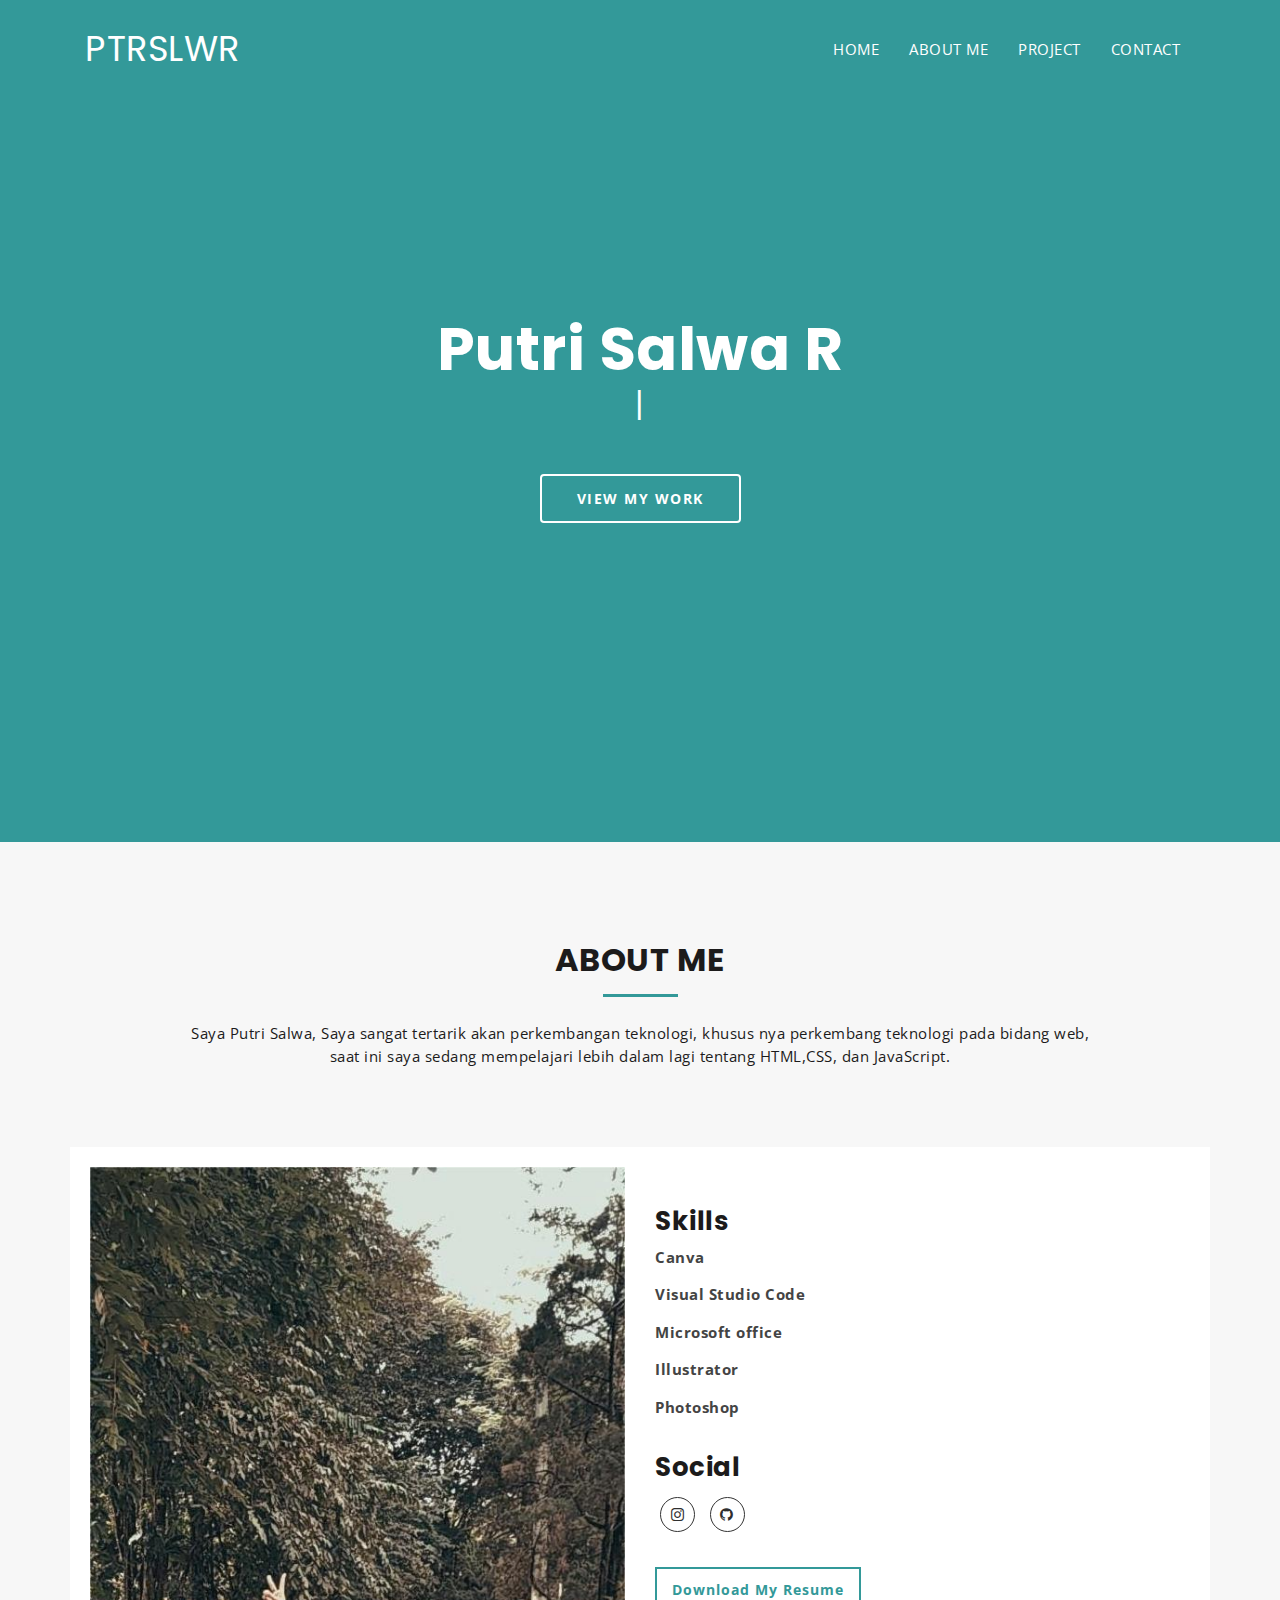
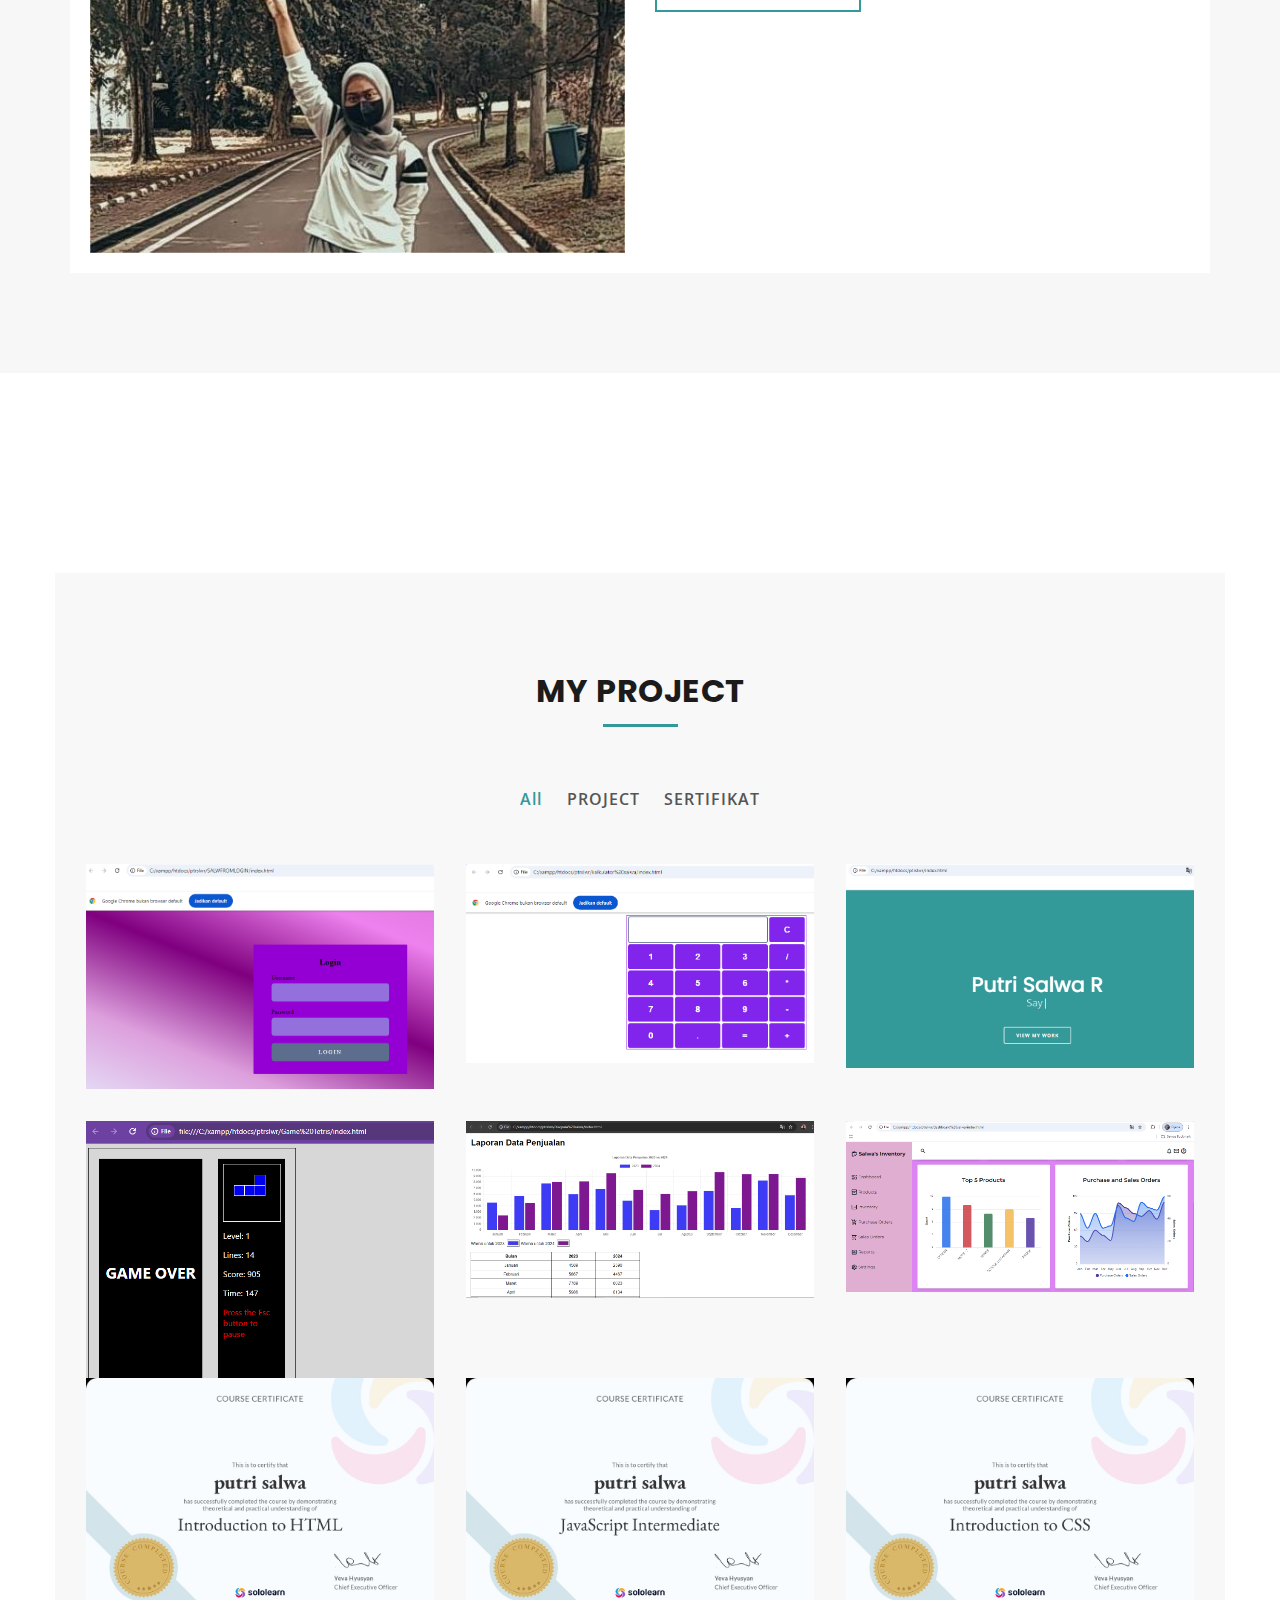
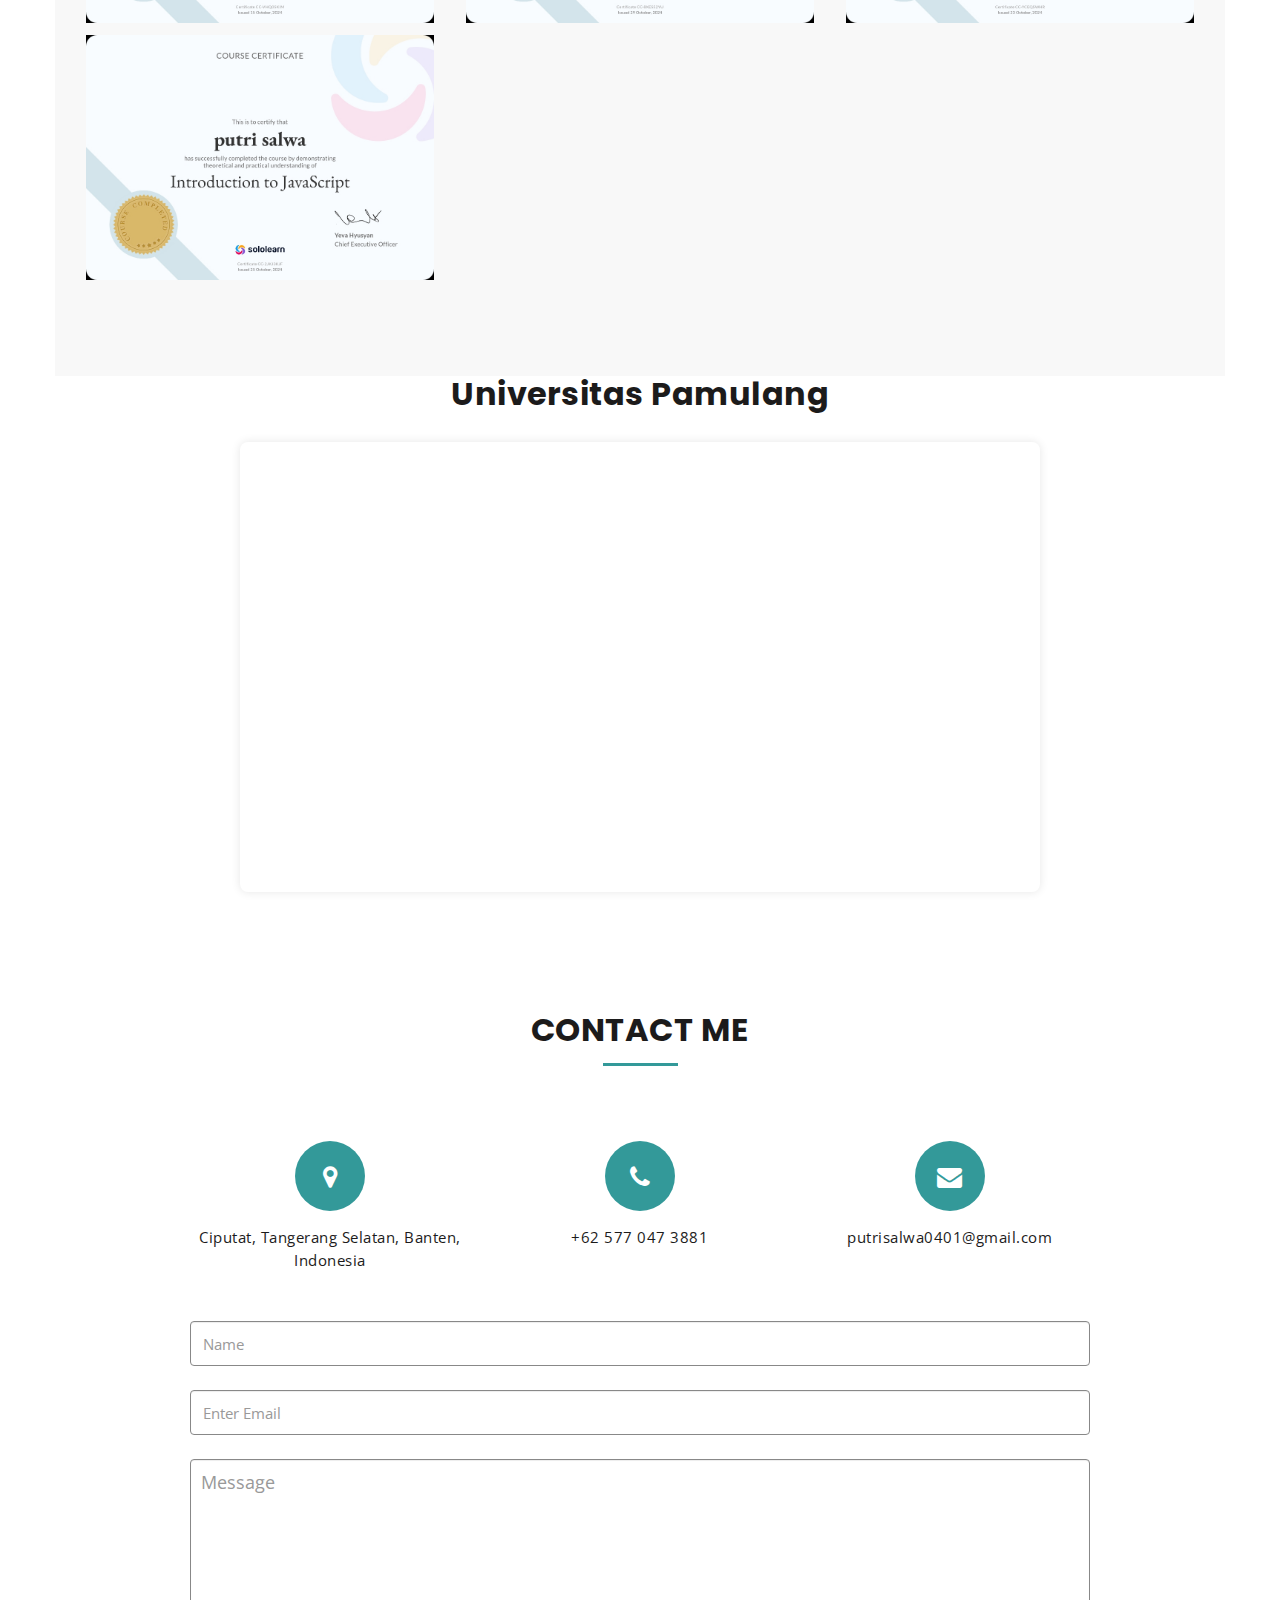
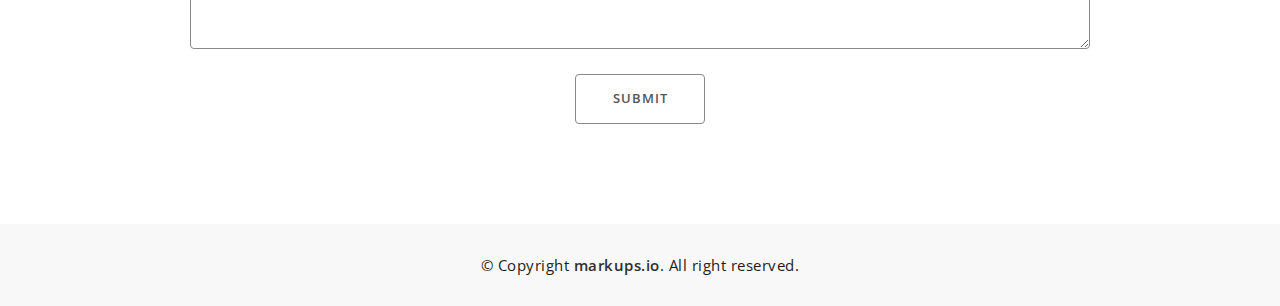
<file: index.html>
<!DOCTYPE html>
<html lang="en">
  <head>
    <meta charset="utf-8">
    <meta http-equiv="X-UA-Compatible" content="IE=edge">
    <meta name="viewport" content="width=device-width, initial-scale=1">
    <!-- The above 3 meta tags *must* come first in the head; any other head content must come *after* these tags -->
    <title>PTRSLWR</title>
    <!-- Favicon -->
    <link rel="shortcut icon" type="image/icon" href="assets/images/P.png"/>
    <!-- Font Awesome -->
    <link href="https://maxcdn.bootstrapcdn.com/font-awesome/4.6.3/css/font-awesome.min.css" rel="stylesheet">
    <!-- Bootstrap -->
    <link href="assets/css/bootstrap.min.css" rel="stylesheet">
    <!-- Slick slider -->
    <link href="assets/css/slick.css" rel="stylesheet">
    <!-- Gallery Lightbox -->
    <link href="assets/css/magnific-popup.css" rel="stylesheet">
    <!-- Theme color -->
    <link id="switcher" href="assets/css/theme-color/default-theme.css" rel="stylesheet">

    <!-- Main Style -->
    <link href="style.css" rel="stylesheet">

    <!-- Fonts -->

    <!-- Open Sans for body font -->
	<link href="https://fonts.googleapis.com/css?family=Open+Sans:300,400,400i,600,700,800" rel="stylesheet">
    <!-- Poppins for Title -->
  	<link href="https://fonts.googleapis.com/css?family=Poppins" rel="stylesheet">
 
 
	
    <!-- HTML5 shim and Respond.js for IE8 support of HTML5 elements and media queries -->
    <!-- WARNING: Respond.js doesn't work if you view the page via file:// -->
    <!--[if lt IE 9]>
      <script src="https://oss.maxcdn.com/html5shiv/3.7.2/html5shiv.min.js"></script>
      <script src="https://oss.maxcdn.com/respond/1.4.2/respond.min.js"></script>
    <![endif]-->
  </head>
  <body>
  	
  	<!-- Start Header -->
	<header id="mu-header" class="" role="banner">
		<div class="container">
			<nav class="navbar navbar-default mu-navbar">
		  <div class="container-fluid">
		    <!-- Brand and toggle get grouped for better mobile display -->
		    <div class="navbar-header">
		      <button type="button" class="navbar-toggle collapsed" data-toggle="collapse" data-target="#bs-example-navbar-collapse-1" aria-expanded="false">
		        <span class="sr-only">Toggle navigation</span>
		        <span class="icon-bar"></span>
		        <span class="icon-bar"></span>
		        <span class="icon-bar"></span>
		      </button>

		      <!-- Text Logo -->
		      <a class="navbar-brand" href="#">PTRSLWR</a>

		      <!-- Image Logo -->
		      <!-- <a class="navbar-brand" href="#"><img src="assets/images/logo.png"></a> -->


		    </div>

		    <!-- Collect the nav links, forms, and other content for toggling -->
		    <div class="collapse navbar-collapse" id="bs-example-navbar-collapse-1">
		      	<ul class="nav navbar-nav mu-menu navbar-right">
			        <li><a href="#">HOME</a></li>
			        <li><a href="#mu-about">ABOUT ME</a></li>
			        <!-- <li><a href="#mu-service">PROJECT</a></li> -->
		          <li><a href="#mu-portfolio">PROJECT</a></li>
		          <!-- <li><a href="#mu-testimonials">TESTIMONIALS</a></li> -->
		            <li><a href="#mu-contact">CONTACT</a></li>
		      	</ul>
		    </div><!-- /.navbar-collapse -->
		  </div><!-- /.container-fluid -->
		</nav>
		</div>
	</header>
	<!-- End Header -->

	<!-- Start Featured Slider -->

	<section id="mu-featured-slider">
		<div class="container">
			<div class="row">
				<div class="col-md-12">
					<div class="mu-featured-area">
						<h1>Putri Salwa R</h1>

						<!-- Start text slide -->
						<div class="mu-featured-slider-wrapper">
							<div class="mu-featured-slider" id="typed-strings">
								<p> Saya <span>Mahasiswa</span></p>
								<p> S1 <span>Teknik Informatika</span></p>
		   						<!-- <p>I am <span>Photographer</span></p> -->
							</div>
							<span id="typed"></span>
						</div>
						<!-- Start text slide -->
						
						<div class="mu-featured-content">
							<!-- <p>Lorem ipsum dolor sit amet, consectetur adipisicing elit. Facere ipsa necessitatibus voluptate. Dolores sed neque, accusantium iusto inventore harum quibusdam, aspernatur, ullam vero ea eos ipsam tenetur dolore qui voluptatibus!</p> -->
							<a href="#mu-portfolio" class="mu-primary-btn view-my-work-btn">VIEW MY WORK</a>
						</div>

					</div>
				</div>			
			</div>
		</div>
	</section>
	
	<!-- Start Featured Slider -->
	
	<!-- Start main content -->
		
	<main role="main">

		<!-- Start About -->
		<section id="mu-about">
			<div class="container">
				<div class="row">
					<div class="col-md-12">
						<div class="mu-about-area">

							<div class="mu-about-header">
								<h2 class="mu-heading-title">ABOUT ME</h2>
								<span class="mu-header-dot"></span>
								<p>Saya Putri Salwa, Saya sangat tertarik akan perkembangan teknologi, khusus nya perkembang teknologi pada bidang web, saat ini saya sedang mempelajari lebih dalam lagi tentang HTML,CSS, dan JavaScript.</p>
							</div>

							<!-- Start About Us Content -->
							<div class="mu-about-content">
								<div class="row">
									<div class="col-md-6">
										<div class="mu-about-content-left">
											<img class="mu-profile-img" src="assets/images/fotosalwa.jpg" alt="Profile Image">
										</div>
									</div>
									<div class="col-md-6">
										<div class="mu-about-content-right">
			
											<!-- Start skills progress bar -->

						                  	<div class="mu-skill-progress-bar">
						                  		<h3>Skills</h3>
							                    <span>Canva</span>
							                    <div class="mu-pro-bar mu-html5-bar">
							                      
							                    </div>
							                    <span>Visual Studio Code</span>
							                    <div class="mu-pro-bar mu-css-bar">
							                     
							                    </div>
							                    <span>Microsoft office</span>
							                    <div class="mu-pro-bar mu-photoshop-bar">
							                    </div>
							                    <span>Illustrator</span>
							                    <div class="mu-pro-bar mu-wordpress-bar">
							                    </div>
							                    <span>Photoshop</span>
							                    <div class="mu-pro-bar mu-jquery-bar">
							                    </div>
						                  	</div>

						                  	<!-- Start Social Media -->
						                  	<div class="mu-social-media">
						                  		<h3>Social</h3>
						                  		<!-- <a href="#"><i class="fa fa-facebook"></i></a> -->
						                  		<a href="https://www.instagram.com/ptrslwr/"><i class="fa fa-instagram"></i></a>
						                  		<a href="https://github.com/Ptrslwr1/ptrslwr.github.io"><i class="fa fa-github"></i></a>
						                  		<!-- <a href=""><i class="fa fa-google-plus"></i></a> -->
						                  	</div>

						                  	<!-- Download Ressume Button -->
						                  	<a href="#" class="mu-resume-btn">Download My Resume</a>

										</div>
									</div>
								</div>
							</div>
							<!-- End About Us Content -->

						</div>
					</div>
				</div>
			</div>
		</section>
		<!-- End About -->

		<!-- Start Service -->
		<section id="mu-service">
			<div class="container">
				<div class="row">
					<div class="col-md-12">
						<div class="mu-service-area">

							<!-- <div class="mu-service-header">
								<h2 class="mu-heading-title">MY PROJECT</h2>
								<span class="mu-header-dot"></span>
								<p>Lorem Ipsum is simply dummy text of the printing and typesetting industry. Lorem Ipsum has been the industry's standard dummy text ever</p>
							</div> -->

							<!-- Start Service Content -->
							<!-- <div class="mu-service-content">
								<div class="row"> -->

									<!-- Service Single Content -->
									<!-- <div class="col-md-4 col-sm-6">
										<div class="mu-service-content-single">
											<span class="mu-service-icon-box">
												<i class="fa fa-leaf"></i>
											</span>
											<h4>UI/UX Design</h4>
											<p>Lorem ipsum dolor sit amet, consect adipis elit minim veniam ettis inkeras.</p>
										</div>
									</div> -->
									<!-- / Service Single Content -->

									<!-- Service Single Content -->
									<!-- <div class="col-md-4 col-sm-6">
										<div class="mu-service-content-single">
											<span class="mu-service-icon-box">
												<i class="fa fa-desktop"></i>
											</span>
											<h4>Web Development</h4>
											<p>Lorem ipsum dolor sit amet, consect adipis elit minim veniam ettis inkeras.</p>
										</div>
									</div> -->
									<!-- / Service Single Content -->

									<!-- Service Single Content -->
									<!-- <div class="col-md-4 col-sm-6">
										<div class="mu-service-content-single">
											<span class="mu-service-icon-box">
												<i class="fa fa-briefcase"></i>
											</span>
											<h4>Branding</h4>
											<p>Lorem ipsum dolor sit amet, consect adipis elit minim veniam ettis inkeras.</p>
										</div>
									</div> -->
									<!-- / Service Single Content -->

									<!-- Service Single Content -->
									<!-- <div class="col-md-4 col-sm-6">
										<div class="mu-service-content-single">
											<span class="mu-service-icon-box">
												<i class="fa fa-camera"></i>
											</span>
											<h4>Photography</h4>
											<p>Lorem ipsum dolor sit amet, consect adipis elit minim veniam ettis inkeras.</p>
										</div>
									</div> -->
									<!-- / Service Single Content -->

									<!-- Service Single Content -->
									<!-- <div class="col-md-4 col-sm-6">
										<div class="mu-service-content-single">
											<span class="mu-service-icon-box">
												<i class="fa fa-android"></i>
											</span>
											<h4>Apps Development</h4>
											<p>Lorem ipsum dolor sit amet, consect adipis elit minim veniam ettis inkeras.</p>
										</div>
									</div> -->
									<!-- / Service Single Content -->

									<!-- Service Single Content -->
									<!-- <div class="col-md-4 col-sm-6">
										<div class="mu-service-content-single">
											<span class="mu-service-icon-box">
												<i class="fa fa-line-chart"></i>
											</span>
											<h4>Digital Marketing</h4>
											<p>Lorem ipsum dolor sit amet, consect adipis elit minim veniam ettis inkeras.</p>
										</div>
									</div> -->
									<!-- / Service Single Content -->

								</div>
							</div> 
							<!-- End Service Content -->

						<!-- </div>
					</div>
				</div>
			</div>
		</section>
		End Service -->

		<!-- Start Portfolio -->
		<section id="mu-portfolio">
			<div class="container">
				<div class="row">
					<div class="col-md-12">
						<div class="mu-portfolio-area">

							<div class="mu-portfolio-header">
								<h2 class="mu-heading-title">MY PROJECT</h2>
								<span class="mu-header-dot"></span>
							</div>

							<!-- Start Portfolio Filter -->
							<div class="mu-portfolio-filter-area">
								<ul class="mu-simplefilter">
					                <li class="active" data-filter="all">All</li>
					                <li data-filter="1">PROJECT</li>
					                <li data-filter="2">SERTIFIKAT</li>
					                <!-- <li data-filter="3">Graphics Design</li>
					                <li data-filter="4">Mobile App</li>
					                <li data-filter="5">Branding</li>
					                <li data-filter="6">Marketing</li> -->
					            </ul>
							</div>

							<!-- Start Portfolio Content -->
							<div class="mu-portfolio-content">
								<div class="filtr-container">

					                <div class="col-xs-6 col-sm-4 col-md-4 filtr-item" data-category="1">
					                	<div class="mu-item-thumbonail">
					                		<img class="img-responsive" src="assets/images/loginsalwa.png" alt="image">
					                	</div>
					                	<div class="mu-filter-item-content">
					                    	<h4 class="mu-filter-item-title">FORM LOGIN</h4>
					                    	<a class="mu-filter-link" href="SALWFROMLOGIN/index.html"><i class="fa fa-link"></i></a>
					                    	<a class="mu-filter-imglink" href="assets/images/loginsalwa.png" title="FORM LOGIN"><i class="fa fa-search"></i></a>
					                    </div>
					                </div>

					                <div class="col-xs-6 col-sm-4 col-md-4 filtr-item" data-category="1">
					                	<div class="mu-item-thumbonail">
					                		<img class="img-responsive" src="assets/images/kalkusalwa.png" alt="image">
					                	</div>
					                	<div class="mu-filter-item-content">
					                    	<h4 class="mu-filter-item-title">KALKULATOR</h4>
					                    	<a class="mu-filter-link" href="kalkulator salwa/index.html"><i class="fa fa-link"></i></a>
					                    	<a class="mu-filter-imglink" href="assets/images/kalkusalwa.png" title="KALKULATOR"><i class="fa fa-search"></i></a>
					                    </div>
					                </div>

					                <div class="col-xs-6 col-sm-4 col-md-4 filtr-item" data-category="1">
					                	<div class="mu-item-thumbonail">
					                		<img class="img-responsive" src="assets/images/portosal.png" alt="image">
					                	</div>
					                	<div class="mu-filter-item-content">
					                    	<h4 class="mu-filter-item-title">PORTOFOLIO</h4>
					                    	<a class="mu-filter-link" href="index.html"><i class="fa fa-link"></i></a>
					                    	<a class="mu-filter-imglink" href="assets/images/portosal.png" title="PORTOFOLIO"><i class="fa fa-search"></i></a>
					                    </div>
					                </div>

					                <div class="col-xs-6 col-sm-4 col-md-4 filtr-item" data-category="1">
					                	<div class="mu-item-thumbonail">
					                		<img class="img-responsive" src="assets/images/game tetris.png" alt="image">
					                	</div>
					                	<div class="mu-filter-item-content">
					                    	<h4 class="mu-filter-item-title">Game Tetris</h4>
					                    	<a class="mu-filter-link" href="Game Tetris/index.html"><i class="fa fa-link"></i></a>
					                    	<a class="mu-filter-imglink" href="assets/images/game tetris.png" title="Game Tetris"><i class="fa fa-search"></i></a>
					                    </div>
					                </div>

									<div class="col-xs-6 col-sm-4 col-md-4 filtr-item" data-category="1">
					                	<div class="mu-item-thumbonail">
					                		<img class="img-responsive" src="assets/images/datapenjualan.png" alt="image">
					                	</div>
					                	<div class="mu-filter-item-content">
					                    	<h4 class="mu-filter-item-title">Diagram Penjualan</h4>
					                    	<a class="mu-filter-link" href="Diagram salwa/index.html"><i class="fa fa-link"></i></a>
					                    	<a class="mu-filter-imglink" href="assets/images/datapenjualan.png" title="Diagram Penjualan"><i class="fa fa-search"></i></a>
					                    </div>
					                </div>

					                <div class="col-xs-6 col-sm-4 col-md-4 filtr-item" data-category="1">
					                	<div class="mu-item-thumbonail">
					                		<img class="img-responsive" src="assets/images/webdash.png" alt="image">
					                	</div>
					                	<div class="mu-filter-item-content">
					                    	<h4 class="mu-filter-item-title">DASHBOARD WEB</h4>
					                    	<a class="mu-filter-link" href="dashboard salwa/index.html"><i class="fa fa-link"></i></a>
					                    	<a class="mu-filter-imglink" href="assets/images/webdash.png" title="DASHBOARD WEB"><i class="fa fa-search"></i></a>
					                    </div>
					                </div>

					                <div class="col-xs-6 col-sm-4 col-md-4 filtr-item" data-category="2">
					                	<div class="mu-item-thumbonail">
					                		<img class="img-responsive" src="assets/images/html.jpg" alt="image">
					                	</div>
					                	<div class="mu-filter-item-content">
					                    	<h4 class="mu-filter-item-title">SERTIFIKAT HTML</h4>
					                    	<!-- <a class="mu-filter-link" href="#"><i class="fa fa-link"></i></a> -->
					                    	<a class="mu-filter-imglink" href="assets/images/html.jpg" title="SERTIFIKAT HTML"><i class="fa fa-search"></i></a>
					                    </div>
					                </div> 

					                <div class="col-xs-6 col-sm-4 col-md-4 filtr-item" data-category="2">
					                	<div class="mu-item-thumbonail">
					                		<img class="img-responsive" src="assets/images/JS2.jpeg" alt="image">
					                	</div>
					                	<div class="mu-filter-item-content">
					                    	<h4 class="mu-filter-item-title">SERTIFIKAT JAVASCRIPTS 2</h4>
					                    	<!-- <a class="mu-filter-link" href="#"><i class="fa fa-link"></i></a> -->
					                    	<a class="mu-filter-imglink" href="assets/images/JS2.jpeg" title="SERTIFIKAT JAVASCRIPTS 2"><i class="fa fa-search"></i></a>
					                    </div>
					                </div> 

					                <div class="col-xs-6 col-sm-4 col-md-4 filtr-item" data-category="2">
					                	<div class="mu-item-thumbonail">
					                		<img class="img-responsive" src="assets/images/css.jpg" alt="image">
					                	</div>
					                	<div class="mu-filter-item-content">
					                    	<h4 class="mu-filter-item-title">SERTIFIKAT CSS</h4>
					                    	<!-- <a class="mu-filter-link" href="#"><i class="fa fa-link"></i></a> -->
					                    	<a class="mu-filter-imglink" href="assets/images/css.jpg" title="SERTIFIKAT CSS"><i class="fa fa-search"></i></a>
					                    </div>
					                </div>

					                <div class="col-xs-6 col-sm-4 col-md-4 filtr-item" data-category="2">
					                	<div class="mu-item-thumbonail">
					                		<img class="img-responsive" src="assets/images/javascript.jpg" alt="image">
					                	</div>
					                	<div class="mu-filter-item-content">
					                    	<h4 class="mu-filter-item-title">SERTIFIKAT JAVASCRIPTS</h4>
					                    	<!-- <a class="mu-filter-link" href="#"><i class="fa fa-link"></i></a> -->
					                    	<a class="mu-filter-imglink" href="assets/images/javascript.jpg" title="SERTIFIKAT JavaScript"><i class="fa fa-search"></i></a>
					                    </div>
					                </div> 

					            </div>
							</div>
							<!-- End Portfolio Content -->

						</div>
					</div>
				</div>
			</div>
		</section>
		<!-- End Portfolio -->

		<!-- Start Testimonials -->
		<!-- <section id="mu-testimonials">
			<div class="container">
				<div class="row">
					<div class="col-md-12">
						<div class="mu-testimonials-area">
							<div class="mu-testimonial-header">
								<h2 class="mu-heading-title">Client Testimonials</h2>
								<span class="mu-header-dot"></span>
							</div>

							<div class="mu-testimonials-block">
								<ul class="mu-testimonial-slide">

									<li>
										<i class="fa fa-quote-right mu-quote-icon"></i>
										<p>Lorem Ipsum is simply dummy text of the printing and typesetting industry. Lorem Ipsum has been the industry's standard dummy text ever.</p>
										<h5 class="mu-ct-name"> - Jhon Doe</h5>
										<span class="mu-ct-title">CEO, Apple Inc.</span>
									</li>

									<li>
										<i class="fa fa-quote-right mu-quote-icon"></i>
										<p>Lorem Ipsum is simply dummy text of the printing and typesetting industry. Lorem Ipsum has been the industry's standard dummy text ever.</p>
										<h5 class="mu-ct-name"> - Alice Boga</h5>
										<span class="mu-ct-title">Director, Google Inc.</span>
									</li>

									<li>
										<i class="fa fa-quote-right mu-quote-icon"></i>
										<p>Lorem Ipsum is simply dummy text of the printing and typesetting industry. Lorem Ipsum has been the industry's standard dummy text ever.</p>
										<h5 class="mu-ct-name"> - Jhon Smith</h5>
										<span class="mu-ct-title">Web Developer</span>
									</li>

								</ul>
							</div>

						</div>
					</div>
				</div>
			</div>
		</section> -->
		<!-- End Testimonials -->

		<div class="container">
			<h2 class="contact-title">Universitas Pamulang</h2>
			
			<div class="map-container" style="width: 100%; max-width: 800px; margin: 20px auto;">
				<div class="map-wrapper" style="position: relative; padding-bottom: 56.25%; height: 0; overflow: hidden;">
					<iframe 
						src="https://www.google.com/maps/embed?pb=!1m18!1m12!1m3!1d3965.3100590942224!2d106.7379746!3d-6.346969!2m3!1f0!2f0!3f0!3m2!1i1024!2i768!4f13.1!3m3!1m2!1s0x2e69ef0c86d53c9f%3A0xe437a85595ea73c1!2sUniversitas%20Pamulang%20(UNPAM)%20-%20Kampus%201!5e0!3m2!1sen!2sid!4v1646234567890!5m2!1sen!2sid"
						style="position: absolute; top: 0; left: 0; width: 100%; height: 100%; border: 0;"
						allowfullscreen=""
						loading="lazy"
						referrerpolicy="no-referrer-when-downgrade">
					</iframe>
				</div>
			</div>
			
			<style>
				.map-container {
					box-shadow: 0 0 10px rgba(0,0,0,0.1);
					border-radius: 8px;
					overflow: hidden;
				}
				
				.contact-title {
					text-align: center;
					margin-bottom: 30px;
				}
				
				@media (max-width: 768px) {
					.map-container {
						margin: 20px 15px;
					}
				}
			</style>
		</div>
	</section>
		<!-- Start Contact -->
		<section id="mu-contact">
			<div class="container">
				<div class="row">
					<div class="col-md-12">
						<div class="mu-contact-area">

							<div class="mu-contact-header">
								<h2 class="mu-heading-title">CONTACT ME</h2>
								<span class="mu-header-dot"></span>
								<!-- <p>Lorem Ipsum is simply dummy text of the printing and typesetting industry. Lorem Ipsum has been the industry's standard dummy text ever</p> -->
							</div>

							<!-- Start Contact Content -->
							<div class="mu-contact-content">
								<div class="row">

									<div class="col-md-12">
										<div class="mu-contact-top">

											<div class="row">
												<div class="col-sm-4">
													<div class="mu-contact-top-single">
														<div class="mu-icon"><i class="fa fa-map-marker"></i></div>
														<p>Ciputat, Tangerang Selatan, Banten, Indonesia</p>
													</div>
												</div>
												<div class="col-sm-4">
													<div class="mu-contact-top-single">
														<div class="mu-icon"><i class="fa fa-phone"></i></div>
														<p>+62 577 047 3881</p>
														<!-- <p>+90 567 098 785</p> -->
													</div>
												</div>
												<div class="col-sm-4">
													<div class="mu-contact-top-single">
														<div class="mu-icon"><i class="fa fa-envelope"></i></div>
														<p>putrisalwa0401@gmail.com</p>
														<!-- <p>support@domain.com</p> -->
													</div>
												</div>

											</div>
										</div>
									</div>	

									<div class="col-md-12">
										<div class="mu-contact-bottom">
										<div id="form-messages"></div>
											<form id="ajax-contact" method="post" action="mailer.php" class="mu-contact-form">
												<div class="form-group">                
													<input type="text" class="form-control" placeholder="Name" id="name" name="name" required>
												</div>
												<div class="form-group">                
													<input type="email" class="form-control" placeholder="Enter Email" id="email" name="email" required>
												</div>              
												<div class="form-group">
													<textarea class="form-control" placeholder="Message" id="message" name="message" required></textarea>
												</div>
												<button type="submit" class="mu-send-msg-btn"><span>SUBMIT</span></button>
								            </form>
										</div>
									</div>	

								</div>
							</div>
							<!-- End Contact Content -->

						</div>
					</div>
				</div>
			</div>
		</section>
		<!-- End Contact -->

	</main>
	
	<!-- End main content -->	
			
			
	<!-- Start footer -->
	<footer id="mu-footer" role="contentinfo">
			<div class="container">
				<div class="mu-footer-area">
					<p class="mu-copy-right">&copy; Copyright <a rel="nofollow" href="http://markups.io">markups.io</a>. All right reserved.</p>
				</div>
			</div>

	</footer>
	<!-- End footer -->

	
	
    <!-- jQuery library -->
    <script src="https://ajax.googleapis.com/ajax/libs/jquery/1.11.3/jquery.min.js"></script>
    <!-- Include all compiled plugins (below), or include individual files as needed -->
    <!-- Bootstrap -->
    <script src="assets/js/bootstrap.min.js"></script>
	<!-- Slick slider -->
    <script type="text/javascript" src="assets/js/slick.min.js"></script>
    <!-- Filterable Gallery js -->
    <script type="text/javascript" src="assets/js/jquery.filterizr.min.js"></script>
    <!-- Gallery Lightbox -->
    <script type="text/javascript" src="assets/js/jquery.magnific-popup.min.js"></script>
    <!-- Ajax contact form  -->
    <script type="text/javascript" src="assets/js/app.js"></script>
	<!-- Featured Slider -->
    <script type="text/javascript" src="assets/js/typed.min.js"></script>
    <!-- On scroll JS  -->
    <script src="assets/js/jquery.appear.js"></script>
	<!-- Progress Bar -->
    <script type="text/javascript" src="assets/js/jquery.lineProgressbar.js"></script>
    
	
    <!-- Custom js -->
	<script type="text/javascript" src="assets/js/custom.js"></script>

	
	
    
  </body>
</html>
</file>
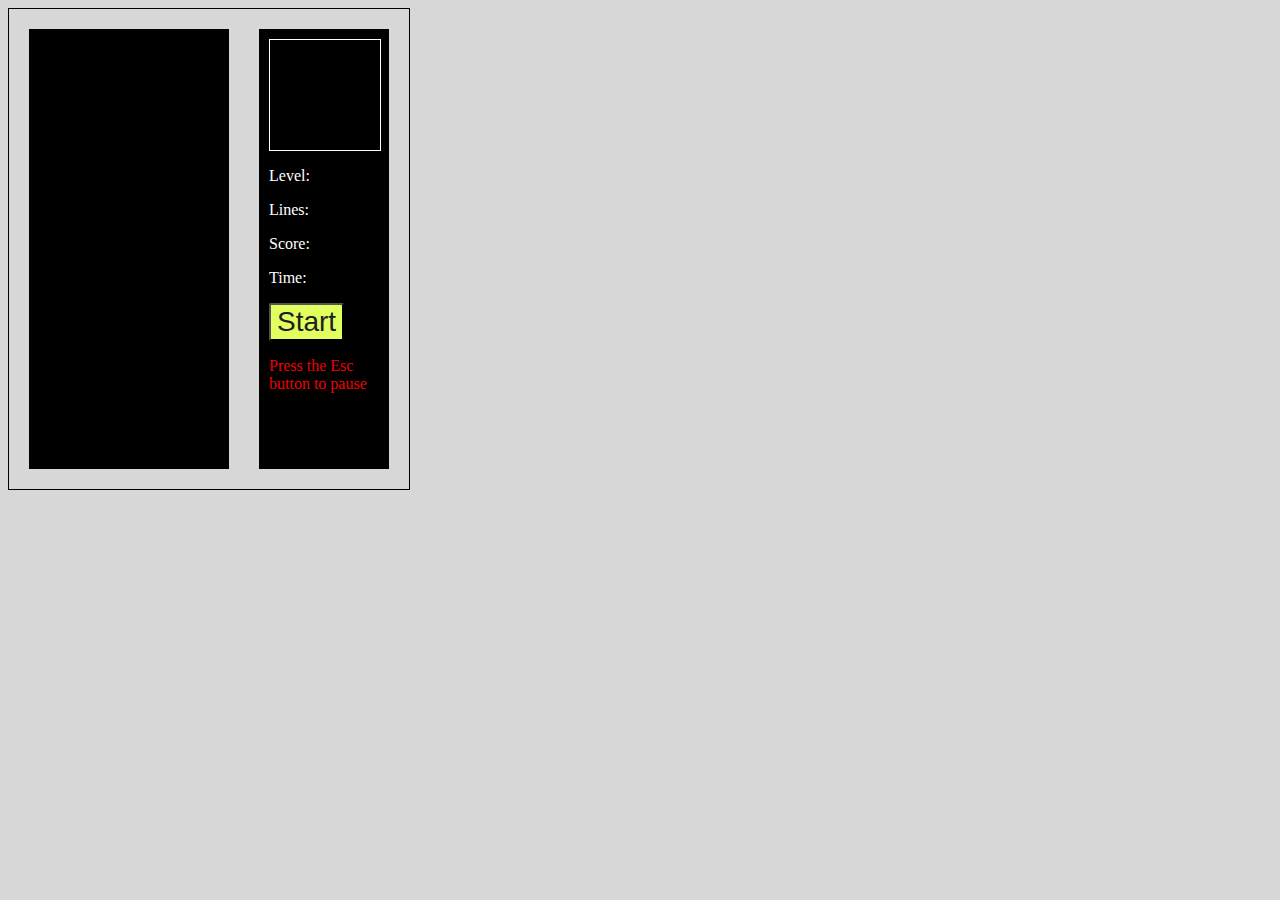
<file: Game Tetris/index.html>
<!DOCTYPE html>
<html>
  <head>
    <title>TETRIS GAME</title>
    <link rel="stylesheet" type="text/css" href="style.css" />
  </head>
  <body>
    <div id="tetris">
      <div id="info">
        <div id="next_shape"></div>
        <p id="level">Level: <span></span></p>
        <p id="lines">Lines: <span></span></p>
        <p id="score">Score: <span></span></p>
        <p id="time">Time: <span></span></p>
        <button id="start">Start</button>
        <p class="red">Press the Esc button to pause<span></span></p>
      </div>
      <div id="canvas"></div>
    </div>
    <script type="text/javascript" src="script.js"></script>
  </body>
</html>
</file>
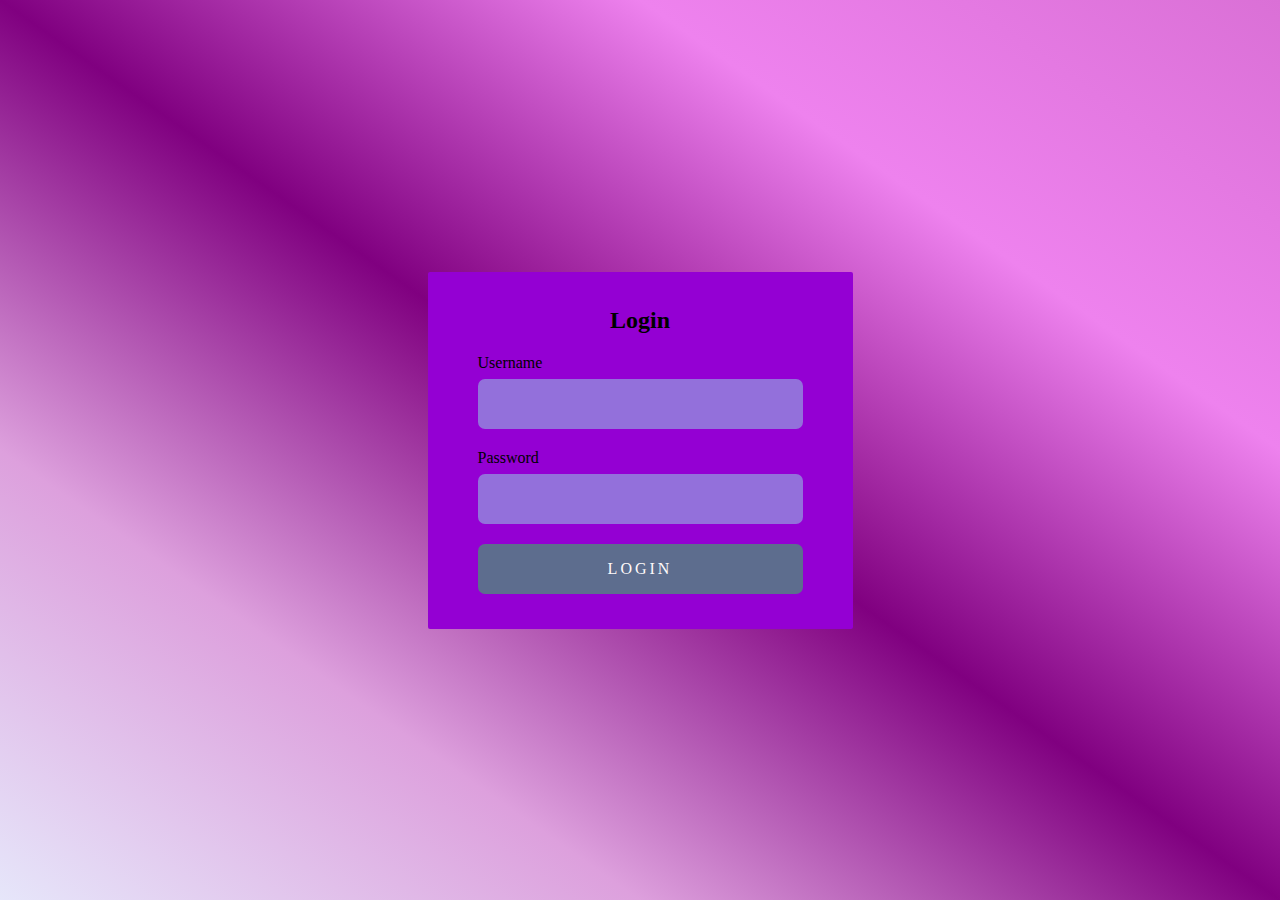
<file: SALWFROMLOGIN/index.html>
<!DOCTYPE html>
<html lang="en">
<head>
    <meta charset="UTF-8">
    <meta http-equiv="X-UA-Compatible" content="IE=edge">
    <meta name="viewport" content="width=device-width, initial-scale=1.0">
    <title>loginSalwa</title>
    <link rel="stylesheet" href="style.css">
    <script type="text/javascript" src="script.js"></script>
</head>
<body>
    <div class="wrapper">
        <div class="form">
            <div class="title">
                Login
            </div>

            <form action="" method="post" id="submit_form">
                <div class="input_wrap">
                    <label for="input_text">Username</label>
                    <div class="input_field">
                        <input type="text" class="input" id="input_text">
                    </div>
                </div>

                <div class="input_wrap">
                    <label for="input_password">Password</label>
                    <div class="input_field">
                        <input type="password" class="input" id="input_password">
                    </div>
                </div>

                <div class="input_wrap">
                    <span class="error_msg">Username atau Password salah, coba lagi.</span>
                    <input type="submit" value="Login" class="btn" id="login_btn">
                </div>
            </form>
        </div>
    </div>

    <script>
        var input_text = document.querySelector('#input_text');
        var input_password = document.querySelector("#input_password");
        var error_msg = document.querySelector(".error_msg");
        var form = document.querySelector("#submit_form");

        form.addEventListener("submit", function (e) {
            e.preventDefault();

            if(input_text.value.length < 1) {
                error_msg.style.display = "inline-block";
                input_text.style.border = "1px solid #f74040";
                return false;
            }

            if (input_password.value.length<1){
                error_msg.style.display="inline-block";
                input_password.style.border="1px solid #f74040";
                return false;
            }

            error_msg.style.display="none";
            alert("Login Successfully");
        });

        var input_fields = document.querySelectorAll(".input");

        input_fields.forEach(function (input_item) {
            input_item.addEventListener("input", function () {
                if (input_item.value.length > 0) {
                    input_item.style.border = "1px solid #1dbf73";
                } else {
                    input_item.style.border = "1px solid #f74040";
                }
            })
        })
    </script>

</body>
</html>
</file>
<file: assets/css/theme-color/default-theme.css>
/*=======================================
Template Design By MarkUps	
Author URI : http://www.markups.io/
========================================*/



.mu-primary-btn:hover,
.mu-primary-btn:focus,
.mu-filter-link:hover,
.mu-filter-imglink:hover,
.mu-filter-link:focus,
.mu-filter-imglink:focus,
.mu-simplefilter li:hover,
.mu-simplefilter li.active,
.mu-copy-right a:hover,
.mu-copy-right a:focus {
	color: #339999;
}

.mu-send-msg-btn:hover,
.mu-send-msg-btn:focus,
.mu-social-media a:hover,
.mu-social-media a:focus {
	border: 1px solid #339999;
	color: #339999;
}

.mu-testimonial-slide .slick-dots li button:hover,
.mu-testimonial-slide .slick-dots li button:focus,
.mu-testimonial-slide .slick-dots li.slick-active button,
.mu-resume-btn:hover,
.mu-resume-btn:focus,
.mu-header-dot,
.mu-filter-item-content,
.mu-contact-top-single .mu-icon,
.mu-skill-progress-bar .mu-pro-bar,
#mu-featured-slider,
#mu-header.mu-fixed-nav {
	background-color: #339999;
}

.mu-contact-form .form-control:focus {
	border: 1px solid #339999;    
} 

.mu-resume-btn,
.mu-service-icon-box {
	border: 2px solid #339999;
	color: #339999;
}


.mu-pro-bar .proggress {
	background-color: #339999 !important;
}
</file>
<file: style.css>
/*
Template Name: Kevin	
Author: MarkUps
Author URI: http://www.markups.io/
Version: 1.0
*/


/* Table of Content
==================================================
#BASIC TYPOGRAPHY
#HEADER	
#MENU 
#FEATURED SLIDER 
#ABOUT US
#SERVICE 
#PORTFOLIO
#TESTIMONIAL
#CONTACT US
#FOOTER
#RESPONSIVE STYLE
*/


/*--------------------*/
/* BASIC TYPOGRAPHY */
/*--------------------*/

body,
html {
	overflow-x:hidden;
}

body {
	font-family: 'Open Sans', sans-serif;
	font-size: 15px;
	letter-spacing: 0.5px;
	line-height: 1.5;
	color: #1c1b1b;
}

ul {
	padding: 0;
	margin: 0;
}

ul li {
	list-style: disc;
	font-size: 17px;
	line-height: 1.59;
}

a { 
	text-decoration: none;
	color: #2f2f2f;  
}

a:hover,
a:focus {
	outline: none;
	text-decoration: none;
}

h1,
h2,
h3,
h4,
h5,
h6 {
	font-family: 'Poppins', sans-serif;
	font-weight: 700;
	margin-top: 0;
}


h1 {
	font-size: 38px;
}

h2 {  
	font-size: 32px; 
	line-height: 1.13; 
}

h3 {  
	font-size: 26px;  
}

h4 {  
	font-size: 22px;  
}

h5 {  
	font-size: 20px;  
}

h6 {  
	font-size: 18px;  
}

img {
	border: none;
	max-width: 100%;
}

code {
	background-color: #ee6e73;
	border-radius: 2px;
	color: #fff;
	padding: 2px 4px;
}

pre {
	background-color: #f8f8f8;
	border: 1px solid #eee;
	border-radius: 4px;
	padding: 10px;
}

pre code {
	background-color: transparent;
	color: #333;
}

del{
	text-decoration-color: #ee6e73;
}

kbd {
	background-color: #ddd;
	padding: 4px 6px;
	border-radius: 2px;
	color: ;
}

address {
	line-height: 1.5;
	padding-left: 10px;
}

dl dt {
	font-weight: 700;
}

dl dd {
	margin-left: 0;
}

blockquote {
	background-color: #f8f8f8;
	border-radius: 0 4px 4px 0;
	padding: 5px 15px;
	
}

blockquote p {
	margin-top: 10px;
}

button {
	padding: 5px 15px;
	border: none;
}

button:focus {
	outline: none;
	border: none;
}

/*Wordpress default class*/

.alignleft {
	float:left;
	margin-right:8px;
}

.aligncenter {
	display:block;
	margin:10px auto;
}

.alignright {
	float:right;
	margin-left:8px;
}		

.alignnone {
	max-width: 100%;
}

.wp-caption-text {
	font-size: 12px;
	font-style: italic;
	text-align: center;
}

/* ========= BUTTON =========*/

.mu-primary-btn {
	background-color: transparent;
	border-radius: 4px;
	border: 2px solid #ffffff;
	color: #fff;
	display: inline-block;
	font-size: 14px;
	font-weight: 700;
	letter-spacing: 1.5px;
	padding: 12px 35px;
	-webkit-transition: all 0.5s;
	transition: all 0.5s;
}

.mu-primary-btn:hover,
.mu-primary-btn:focus {
	background-color: #fff;
}

.mu-send-msg-btn {
	border-radius: 4px;
	border: 1px solid #888;
	background-color: transparent;
	color: #555;
	font-size: 13px;
	font-weight: 600;
	letter-spacing: 1px;
	text-align: center;
	padding: 14px 24px;
	margin-top: 10px;
	-webkit-transition: all 0.5s;
	transition: all 0.5s;
	width: 130px;
}

.mu-send-msg-btn:hover,
.mu-send-msg-btn:focus {
	background-color: #fff;
}



/*--------------------*/
/* HEADER */
/*--------------------*/

#mu-header {
	display: inline;
	float: left;
	width: 100%;
	position: absolute;
	left: 0;
	right: 0;
	top: 0;
	padding: 25px 0;
	z-index: 999;
	transition: all 0.5s;
}

.navbar-default .navbar-brand, 
.navbar-default .navbar-brand:hover, 
.navbar-default .navbar-brand:focus {
	color: #fff;
	font-size: 35px;
	font-family: 'Poppins', sans-serif;
	margin-top: 0;
	width: 120px;
	line-height: 18px;
}

.navbar-brand img {
	margin-top: -7px;
}

#mu-header.mu-fixed-nav {
	width: 100%;
	position: fixed;
	padding: 15px 0;
}


/*--------------------*/
/* MENU */
/*--------------------*/

.mu-navbar {
	background-color: transparent;
	border: none;
	border-radius: 0;
	margin-bottom: 0;

}

.mu-menu {
	margin-top: 4px;
}

.navbar-default .mu-menu li a {
	color: #fff;
	font-size: 15px;
	font-weight: 400;
	padding: 0;
	margin: 10px 15px;
	transition: all 0.5s;
	position: relative;
}

.navbar-default .mu-menu li a::after {
	background-color: #fff;
	content: '';
	height: 2px;
	width: 100%;
	position: absolute;
	bottom: -5px;
	left: 0;
	transform: scale(0);
	transition: all 0.5s;
}

.navbar-default .mu-menu li a:hover,
.navbar-default .mu-menu li a:focus,
.navbar-default .navbar-nav > .active > a, 
.navbar-default .navbar-nav > .active > a:focus, 
.navbar-default .navbar-nav > .active > a:hover {
	background-color: transparent;
	color: #fff;
}

.navbar-default .mu-menu li a:hover::after,
.navbar-default .mu-menu li a:focus::after,
.navbar-default .navbar-nav > .active > a:focus::after, 
.navbar-default .navbar-nav > .active > a:hover::after {
	transform: scale(1);
}


/*--------------------*/
/* FEATURED SLIDER */
/*--------------------*/

#mu-featured-slider {
	background-attachment: fixed;
	background-size: cover;
	background-position: center center;
	display: inline;
	float: left;
	width: 100%;
}


.mu-featured-area {
	display: inline;
	float: left;
	width: 100%;
	padding: 28% 10%;
	text-align: center;
}

.mu-featured-area h1 {
	font-size: 60px;
	color: #fff;
	font-weight: 700;
	margin-bottom: 0;
	line-height: 1;
}

.mu-featured-slider-wrapper {
	display: inline;
	float: left;
	width: 100%;
}

.mu-featured-slider {
	display: inline;
	float: left;
	width: 100%;
}

.mu-featured-slider p,
#typed {
	color: #fff;
	font-size: 30px;
	font-weight: 300;
}

.mu-featured-slider span,
#typed span,
.typed-cursor {
	color: #fff;
	font-size: 30px;
	font-weight: 600;
}

.mu-featured-content {
	margin-top: 15px;
	display: inline;
	float: left;
	width: 100%;
}

.mu-featured-content p{
	color: #fff;
}

.mu-featured-content a{
	margin-top: 35px;
}


/*--------------------*/
/* ABOUT US */
/*--------------------*/


#mu-about {
	background-color: #f7f7f7;
	display: inline;
	float: left;
	width: 100%;
}

.mu-about-area {
	display: inline;
	float: left;
	padding: 100px 0;
	width: 100%;
}

.mu-about-header {
	display: inline;
	float: left;
	text-align: center;
	padding: 0 120px;
	width: 100%;
}

.mu-heading-title {
	color: #1c1b1b;
	margin-bottom: 15px;
	position: relative;
}

.mu-about-content {
	background-color: #fff;
	display: inline;
	float: left;
	margin-top: 70px;
	padding: 20px;
	width: 100%;
}

.mu-about-content-left {
	display: inline;
	float: left;
	width: 100%;
}

.mu-about-content-right {
	display: inline;
	float: left;
	margin-top: 20px;
	width: 100%;
}

.mu-skill-progress-bar {
	display: inline;
	float: left;
	width: 100%;
}

.mu-skill-progress-bar h3 {
	margin-top: 20px;
}

.mu-skill-progress-bar>span {
	display: block;
	margin-bottom: 5px;
	font-size: 15px;
	font-weight: 700;
	color: #444;
}

.mu-skill-progress-bar .mu-pro-bar {
	width: 100%;
	margin-bottom: 15px;
	text-align: center;
}

.mu-pro-percentage {
	display: inline-block;
	padding: 5px 0;
	color: #fff;
}

.mu-pro-bar .progressbar {
	position: relative;
}

.mu-pro-bar .proggress {
	height: 24px !important;
	width: 10px;
}

.mu-pro-bar .percentCount {
	position: absolute;
	top: 0;
	left: 48%;
	color: #fff;
}

.mu-social-media{
	display: inline;
	float: left;
	width: 100%;
}

.mu-social-media h3 {
	margin-top: 20px;
}

.mu-social-media a {
	border-radius: 50%;
	display: inline-block;
	font-size: 15px;
	border: 1px solid #333;
	width: 35px;
	height: 35px;
	line-height: 32px;
	text-align: center;
	margin: 5px 5px;
	-webkit-transition: all 0.5s;
	transition: all 0.5s;
	
}

.mu-resume-btn {
	margin-top: 30px;
	display: inline-block;
	padding: 10px 15px;
	font-size: 14px;
	font-weight: 700;
	letter-spacing: 1px;
	-webkit-transition: all 0.5s;
	transition: all 0.5s;
}

.mu-resume-btn:hover,
.mu-resume-btn:focus {
	color: #fff;
}


/*--------------------*/
/* SERVICE */
/*--------------------*/


#mu-service {
	display: inline;
	float: left;
	width: 100%;
}

.mu-service-area {
	display: inline;
	float: left;
	padding: 100px 0;
	width: 100%;
}

.mu-service-header {
	display: inline;
	float: left;
	text-align: center;
	padding: 0 120px;
	width: 100%;
}

.mu-heading-title {
	color: #1c1b1b;
	margin-bottom: 15px;
	position: relative;
}

.mu-service-content{
	display: inline;
	float: left;
	margin-top: 70px;
	width: 100%;
}

.mu-service-content-single {
	background-color: #f8f8f8;
	display: inline;
	float: left;
	text-align: center;
	margin-top: 15px;
	margin-bottom: 15px;
	padding: 25px 10px;
	width: 100%;
}

.mu-service-icon-box {
	font-size: 30px;
	margin-bottom: 20px;
	display: inline-block;
	border-radius: 50%;
	width: 75px;
	height: 75px;
	line-height: 75px;
}

.mu-service-content-single h4{
	margin-bottom: 20px;
	font-size: 20px;
}

.mu-service-content-single p {
	font-size: 14px;
	margin-bottom: 0;
	color: #555;
	letter-spacing: 0.5px;
}


/*--------------------*/
/* PORTFOLIO */
/*--------------------*/


#mu-portfolio {
	background-color: #f8f8f8;
	display: inline;
	float: left;
	width: 100%;
}

.mu-portfolio-area {
	display: inline;
	float: left;
	padding: 100px 0;
	width: 100%;
}

.mu-portfolio-header {
	display: inline;
	float: left;
	text-align: center;
	width: 100%;
}

.mu-heading-title {
	color: #1c1b1b;
	margin-bottom: 15px;
	position: relative;
}

.mu-header-dot {
	border-radius: 0;
	height: 3px;
	width: 75px;
	display: inline-block;
	margin-bottom: 20px;
}

.mu-portfolio-content{
	display: inline;
	float: left;
	margin-top: 30px;
	width: 100%;
}

.mu-portfolio-filter-area{
	display: inline;
	float: left;
	width: 100%;
	margin-top: 30px;
}

.filtr-item {
	margin-bottom: 0px;
	padding: 16px;
}

.filtr-item h4 {
	font-size: 18px;
	letter-spacing: 1px;
}

.mu-filter-item-content {
	position: absolute;
	left: 16px;
	top: 16px;
	right: 16px;
	bottom: 16px;
	color: #fff;
	padding-top: 25%;
	text-align: center;
	-webkit-transition: all 0.5s;
	transition: all 0.5s;
	opacity: 0;
}

.mu-item-thumbonail{
	display: inline;
	float: left;
	overflow: hidden;
	width: 100%;
}

.mu-item-thumbonail img{
	-webkit-transform: scale(1);
	        transform: scale(1);
	-webkit-transition: all 0.5s;
	transition: all 0.5s;
}

.filtr-item:hover .mu-item-thumbonail img {
	-webkit-transform: scale(1.1);
	        transform: scale(1.1);
}

.filtr-item:hover .mu-filter-item-content{
	opacity: 0.94;
}

.mu-filter-link,
.mu-filter-imglink {
	border-radius: 50%;
    background: #1b1c29;
    color: #fff;
    height: 35px;
    padding: 0 6px;
    width: 35px;
    line-height: 35px;
    display: inline-block;
    font-size: 15px;
    margin-right: 10px;
    margin-top: 5px;
    -webkit-transition: all 0.5s;
    -o-transition: all 0.5s;
    transition: all 0.5s;
	
}

.mu-filter-link:hover,
.mu-filter-imglink:hover,
.mu-filter-link:focus,
.mu-filter-imglink:focus {
	background-color: #fff;
} 


/* Filter controls */

.mu-simplefilter {
	text-align: center;
}

.mu-simplefilter li {
	color: #555;
	cursor: pointer;
	display: inline-block;
	padding: 5px;
	margin: 0 5px;
	-webkit-transition: all 0.5s;
	transition: all 0.5s;
	font-size: 16px;
	font-weight: 600;
	letter-spacing: 1px;
}

.mu-simplefilter li:hover,
.mu-simplefilter li.active {
    border-color: #fff;
}


/*--------------------*/
/* CLIENT TESTIMONIALS */
/*--------------------*/

#mu-testimonials {
	background-image: url("assets/images/testimonials-bg.jpeg");
	background-position: center center;
	background-size: cover;
	background-attachment: fixed;
	display: inline;
	float: left;
	position: relative;
	width: 100%;
}

#mu-testimonials::before {
	background: rgba(0,0,0,0.9);
	bottom: 0;
	content: '';
	left: 0;
	top: 0;
	right: 0;
	position: absolute;
	opacity: 0.84;
}

.mu-testimonials-area {
	display: inline;
	float: left;
	padding: 150px 0 210px;
	width: 100%;
}

.mu-testimonial-header {
	display: inline;
	float: left;
	text-align: center;
	width: 100%;
}

.mu-testimonials-area h2 {
	color: #fff;
	text-align: center;
}

.mu-testimonials-block {
	display: inline;
	float: left;
	margin-top: 60px;
	width: 100%;
}

.mu-testimonial-slide li{
	list-style: none;
	text-align: center;
}

.mu-testimonial-slide li.slick-slide {
	padding: 0 100px;
}

.mu-testimonial-slide li .mu-quote-icon {
	color: #fff;
	font-size: 16px;
	border: 1px solid #fff;
	border-radius: 50%;
	margin-bottom: 20px;
	width: 40px;
	height: 40px;
	line-height: 40px;
}

.mu-testimonial-slide li p{
	color: #fff;
	font-size: 16px;
}

.mu-ct-name {
	 margin-bottom: 5px; 
	color: #fff;
	line-height: 1;
	text-transform: uppercase;
	margin-top: 30px;
}

.mu-ct-title {
	color: #fff;
	font-size: 14px;
}

.mu-testimonial-slide .slick-dots {
    bottom: -70px;
}

.mu-testimonial-slide .slick-dots li {
	height: 12px;
	width: 12px;
}

.mu-testimonial-slide .slick-dots li button {
	background-color: #fff;
	border-radius: 50%;
	height: 10px;
	padding: 0;
	width: 10px;
	-webkit-transition: all 0.5s;
	-o-transition: all 0.5s;
	transition: all 0.5s;

}

.mu-testimonial-slide .slick-dots li button:hover,
.mu-testimonial-slide .slick-dots li button:focus,
.mu-testimonial-slide .slick-dots li.slick-active button {
	height: 12px;
	width: 12px;
}

.mu-testimonial-slide .slick-dots li button::before {
	display: none;
}


/*--------------------*/
/* CONTACT US */
/*--------------------*/

#mu-contact {
	background-color: #fff;
	display: inline;
	float: left;
	width: 100%;
}

.mu-contact-area {
	display: inline;
	float: left;
	padding: 100px 0;
	width: 100%;
}

.mu-contact-header {
	display: inline;
	float: left;
	text-align: center;
	width: 100%;
	padding: 0 120px;
}

.mu-contact-content{
	display: inline;
	float: left;
	margin-top: 50px;
	padding: 0 120px;
	width: 100%;
}

.mu-contact-top {
	display: inline;
	float: left;
	width: 100%;
	margin-bottom: 40px;
}

.mu-contact-top-single {
	display: inline;
	float: left;
	text-align: center;
	width: 100%;
}

.mu-contact-top-single .mu-icon {
	font-size: 25px;
	display: inline-block;
	width: 70px;
	height: 70px;
	line-height: 70px;
	border-radius: 50%;
	margin-bottom: 15px;
	color: #fff;
}

.mu-contact-top-single p{
	margin-bottom: 0;
}


.mu-contact-bottom {
	display: inline;
	float: left;
	width: 100%;
}

.mu-contact-form {
	text-align: center;
}

.mu-contact-form .form-group input {
	background: transparent;
	border-radius: 4px;
	color: #333;
	font-size: 15px;
	border: 1px solid #888;
	height: 45px;
	margin-bottom: 24px;
}

.mu-contact-form .form-group textarea {
	background: transparent;
	border: 1px solid #888;
	border-radius: 4px;
	color: #333;
	font-size: 18px;
	padding: 10px;
	height: 190px;
}

.mu-contact-form .form-control:focus {
	background-color: #fff;
    outline: 0;
    box-shadow: none;    
} ©

.mu-contact-form .form-control::-webkit-input-placeholder {
	color: #888;
	font-size: 15px;
}

.mu-contact-form .form-control:-moz-placeholder { /* Firefox 18- */
	color: #888;
	font-size: 15px; 
}

.mu-contact-form .form-control::-moz-placeholder {  /* Firefox 19+ */
	color: #888;
	font-size: 15px;
}

.mu-contact-form .form-control:-ms-input-placeholder {  
	color: #888;
	font-size: 15px;
}

.mu-contact-form .button-default::after,
.mu-contact-form .button-default > span {
	padding: 12px 40px;  
}

.mu-social-media {
	display: inline;
	float: left;
	width: 100%;
}

#form-messages {
	margin-bottom: 10px;
    background-color: #fff;
}

.success {
	padding: 1em;
	margin-bottom: 0.75rem;
	text-shadow: 0 1px 0 rgba(255, 255, 255, 0.5);
	color: #468847;
	background-color: #dff0d8;
	border: 1px solid #d6e9c6;
	-webkit-border-radius: 4px;
	 -moz-border-radius: 4px;
	      border-radius: 4px;
}

.error {
	padding: 1em;
	margin-bottom: 0.75rem;
	text-shadow: 0 1px 0 rgba(255, 255, 255, 0.5);
	color: #b94a48;
	background-color: #f2dede;
	border: 1px solid rgba(185, 74, 72, 0.3);
	-webkit-border-radius: 4px;
	 -moz-border-radius: 4px;
	      border-radius: 4px;
}



/*--------------------*/
/* FOOTER */
/*--------------------*/


#mu-footer {
	background-color: #f8f8f8;
	display: inline;
	float: left;
	width: 100%;
}

.mu-footer-area{
	display: inline;
	float: left;
	padding: 30px 0;
	text-align: center;
	width: 100%;
}

.mu-copy-right {
	margin-bottom: 0;
}

.mu-copy-right a {
	font-weight: 600;
	-webkit-transition: all 0.5s;
	-o-transition: all 0.5s;
	transition: all 0.5s;
}



/*--------------------*/
/* RESPONSIVE STYLE */
/*--------------------*/

@media (max-width: 1199px) {

	.navbar-brand img {
		width: 145px;
		margin-top: -10px;
	}

	.navbar-default .mu-menu li a {
		margin: 10px 12px 5px;
	}

	.mu-about-content-right {
		margin-top: 0;
	}

	.mu-skill-progress-bar h3 {
		margin-top: 0;
	}

	
}

@media (max-width: 991px) {
	
	.navbar-default .mu-menu li a {
		font-size: 14px;
		margin: 10px 5px;
	}	

	.mu-primary-btn {
		font-size: 14px;
		padding: 12px 22px;
	}

	.mu-simplefilter li{
		margin-bottom: 10px;
	}

	.mu-about-header,
	.mu-service-header,
	.mu-contact-header {
		padding: 0;
	}
	 
	.mu-featured-area {
		padding: 28% 5%;
	}

	.mu-about-content-left img{
		width: 100%;
	}

	.mu-about-content-right {
		margin-top: 50px;
	}

	.mu-filter-item-content {
		padding-top: 18%;
	}

	.filtr-item h4 {
		font-size: 16px;
	}

	.mu-testimonial-slide li.slick-slide,
	.mu-contact-content {
		padding: 0 50px;
	}

		
}

@media (max-width: 767px) {
	.navbar-default .navbar-toggle {
		border-color: #fff;
	}

	.navbar-default .navbar-toggle:hover,
	.navbar-default .navbar-toggle:focus{
		background-color: transparent;
	}

	.navbar-default .navbar-toggle .icon-bar {
		background-color: #fff;
	}

	.navbar-default .navbar-collapse, 
	.navbar-default .navbar-form {
		background-color: rgba(0,0,0,0.8);
		text-align: center;
	}

	.navbar-default .mu-menu li a {
		display: inline-block;
	}

	.mu-team-content .row > div {
		width: 49.5%;
		float: left;
	}

	.mu-testimonial-slide li {
		padding: 0 15px;
	}

	.mu-filter-item-content {
		padding-top: 25%;
	}

	.mu-contact-top-single {
		margin-bottom: 25px;
	}
	
		
}


@media (max-width: 640px){

	#mu-header.mu-fixed-nav {
		padding: 10px 0;
	}
	
	.mu-featured-slider-content {
		left: 0;
		right: 0;
		bottom: 0;
		top: 30%;
		padding: 0 10px;
	}

	.mu-featured-slider-content h2 {
		font-size: 20px;
		margin-bottom: 5px;
	}

	.mu-featured-slider-content p {
		font-size: 12px;
	}

	.mu-primary-btn {
		font-size: 12px;
		padding: 10px 12px;
		margin-top: 15px;
	}

	.slick-dots {
		bottom: 15px;
	}
			

}


@media (max-width: 480px) {

	#mu-header {
		padding: 10px 0;
	}

	.navbar-default .navbar-brand, 
	.navbar-default .navbar-brand:hover, 
	.navbar-default .navbar-brand:focus {
		font-size: 25px;
		margin-top: 0px;
	}

	.navbar-toggle {
		padding: 7px 8px;
	}

	.navbar-toggle .icon-bar {
		width: 18px;
	}

	h2{
		font-size: 25px;
	}

	.mu-heading-title {
		margin-bottom: 10px;
	}

	.mu-about-content-single h4 {
		margin-bottom: 18px;
	}

	.mu-simplefilter li {
		padding: 1rem 1.3rem;
		font-size: 14px;
	}

	.mu-team-social-info a {
		width: 35px;
		height: 35px;
		font-size: 16px;
		line-height: 35px;
	}

	.mu-contact-form button {
		width: 100%;
	}

	.filtr-item h4 {
		font-size: 14px;
	}

	.mu-featured-area h1 {
		font-size: 40px;
	}

	.mu-featured-slider p, 
	#typed,
	#typed span {
		font-size: 18px;
	}

	.mu-featured-content p {
		font-size: 14px;
	}

	.mu-filter-item-content {
		padding-top: 20%;
	}

	.mu-featured-area {
		padding: 20% 5%;
	}

				
	
}


@media (max-width: 360px){

	.mu-featured-slider-content {
		top: 49%;
	}

	.mu-featured-slider-content p,
	.mu-featured-slider-content .mu-primary-btn {
		display: none;
	}

	.mu-featured-slider-content h2 {
		font-size: 18px;
		margin-bottom: 0;
	}

	.mu-filter-item-content {
		padding-top: 25%;
		padding-left: 5px;
		padding-right: 5px;
	}

	.filtr-item h4 {
		font-size: 12px;
	}

	.mu-team-content .row > div {
		width: 100%;
	}

	.mu-simplefilter li {
		padding: 1rem 1rem;
		font-size: 12px;
	}

	.mu-portfolio-content .col-xs-6 {
		width: 100%;
	}

	.mu-testimonial-slide li.slick-slide, 
	.mu-contact-content {
		padding: 0;
	}
	
}



@media (max-width: 320px){
	
	
	
	
	
}
</file>
<file: Game Tetris/style.css>
body {
    overflow: hidden;
    background: #d7d7d7;
  }
  #tetris {
    width: 360px;
    border: 1px solid black;
    padding: 20px;
  }
  #canvas {
    width: 200px;
    height: 440px;
    background-color: #000;
    position: relative;
    color: #fff;
  }
  #canvas h1 {
    margin: 0;
    padding: 0;
    text-align: center;
    font-size: 30px;
    padding-top: 200px;
  }
  .piece {
    border: 1px solid white;
    position: absolute;
  }
  
  #start{
    animation: blink .7s steps(2, start) infinite;
    background: #E1FF5F;
    border-radius: 2px;
    color: #202020;
    cursor: pointer;
    font-size: 28px;
  }
  
  @keyframes blink {
    to {
      outline: #E1FF5F solid 1px;
    }
  }
  
  .red{
    color: #f00000;
  }
  
  .square {
    position: absolute;
    width: 19px;
    height: 19px;
    border: 1px solid white;
  }
  .type0 {
    background-color: #a000f0;
  }
  .type1 {
    background-color: #00f0f0;
  }
  .type2 {
    background-color: #f0a000;
  }
  .type3 {
    background-color: #0000f0;
  }
  .type4 {
    background-color: #00f000;
  }
  .type5 {
    background-color: #f00000;
  }
  .type6 {
    background-color: #f0f000;
  }
  #next_shape {
    position: relative;
    background-color: #000;
    border: 1px solid white;
    width: 110px;
    height: 110px;
  }
  #info {
    background-color: #000;
    color: #fff;
    float: right;
    width: 110px;
    height: 420px;
    padding: 10px;
  }
</file>
<file: SALWFROMLOGIN/style.css>
*{
    margin: 0;
    padding: 0;
    box-sizing: border-box;
    font-family: "jost,monospace";
    outline: none;
    color:#000000;
}

body{
    background-image: linear-gradient(to right top, #E6E6FA, #DDA0DD, #800080, #EE82EE, #DA70D6);
}

.wrapper {
    min-height: 100vb;
    display: flex;
    justify-content: center;
    align-items: center;
}

.form{
    width: 425px;
    height: auto;
    background: #9400d3;
    padding: 35px 50px;
    border-radius: 2px;
}

.form .title {
    text-align: center;
    margin-bottom: 20px;
    font-weight: 700;
    font-size: 24px;
}

.form .input_wrap {
    margin-bottom: 20px;
    width: 325px;
    position: relative;
}

.form .input_wrap:last-child {
    margin-bottom: 0;
}

.form .input_wrap label {
    display: block;
    margin-bottom: 7px;
}

.form .input_wrap input {
    padding: 15px;
    width: 100%;
    border: 1px solid transparent;
    font-size: 16px;
    border-radius: 7px;
}


.form .input_wrap .input {
    background: #9370DB;
    padding-right: 35px;
}

.form .input_wrap .input:focus{
    border-color: #ba55d3;
}

.form .input_wrap .input_field{
    position: relative;
}

.form .input_wrap .error_msg {
    font-size: 15px;
    margin-bottom: 5px;
    color: #FF0000;
    display: none;
}

.form .input_wrap .btn {
    text-transform: uppercase;
    letter-spacing: 3px;
    color: #FFFAFA;
    background-color: #5D6D8E;
    cursor : pointer;
}
</file>
